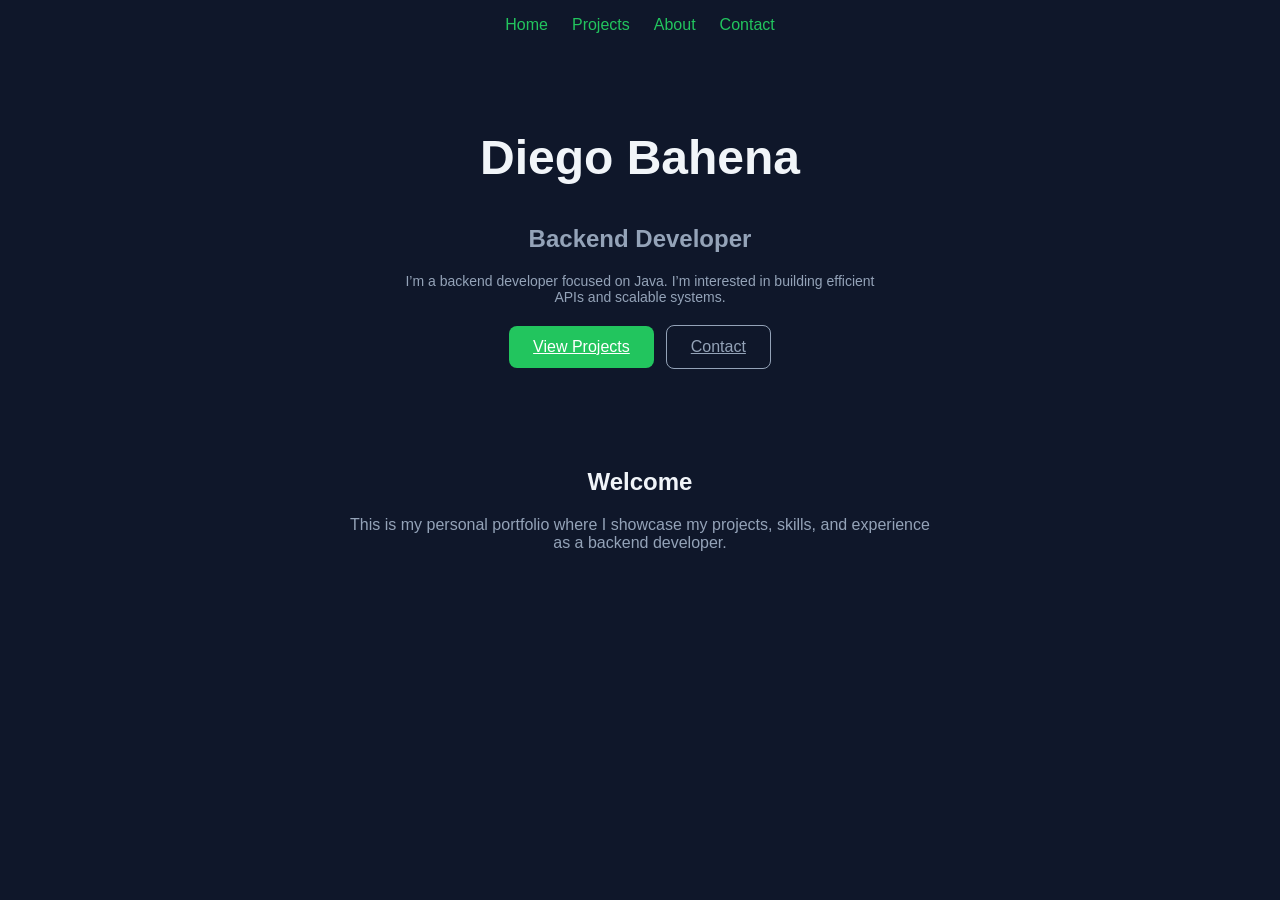
<file: index.html>
<!DOCTYPE html>
<html lang="en">
<head>
  <meta charset="UTF-8" />
  <meta name="viewport" content="width=device-width, initial-scale=1.0"/>
  <title>Diego Bahena | Portfolio</title>
  <link rel="stylesheet" href="./css/styles.css"/>
</head>
<body>

  <!-- NAVBAR -->
  <nav class="navbar">
    <a href="index.html">Home</a>
    <a href="projects.html">Projects</a>
    <a href="about.html">About</a>
    <a href="contact.html">Contact</a>
  </nav>

  <main>

    <!-- HERO -->
    <section class="hero">
      <h1>Diego Bahena</h1>
      <h2>Backend Developer</h2>

      <p>
        I’m a backend developer focused on Java. I’m interested in building efficient APIs and scalable systems.
      </p>

      <div class="buttons">
        <a href="projects.html" class="primary">View Projects</a>
        <a href="contact.html" class="secondary">Contact</a>
      </div>
    </section>

    <!-- INTRO SECTION (opcional pero recomendado) -->
    <section class="intro">
      <h2>Welcome</h2>
      <p>
        This is my personal portfolio where I showcase my projects, skills, and experience as a backend developer.
      </p>
    </section>

  </main>

</body>
</html>
</file>
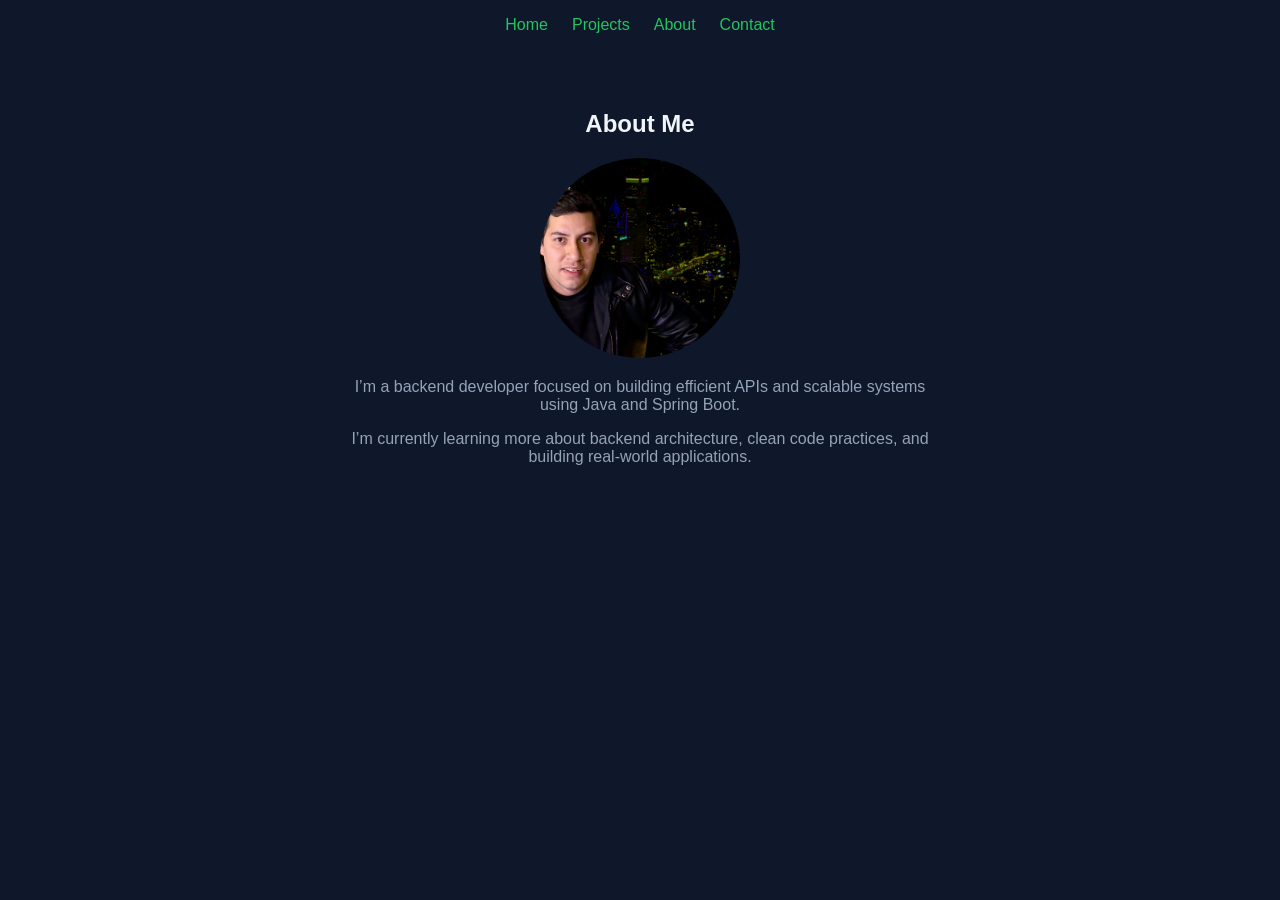
<file: about.html>
<!DOCTYPE html>
<html lang="en">
<head>
  <meta charset="UTF-8" />
  <meta name="viewport" content="width=device-width, initial-scale=1.0"/>
  <title>About | Diego Bahena</title>
  <link rel="stylesheet" href="./css/styles.css"/>
</head>
<body>

  <!-- NAVBAR -->
  <nav class="navbar">
    <a href="index.html">Home</a>
    <a href="projects.html">Projects</a>
    <a href="about.html">About</a>
    <a href="contact.html">Contact</a>
  </nav>

  <main>

    <section class="about-page">
      <h1>About Me</h1>

      <img src="./images/IMG_9358.jpg" alt="Diego Bahena">

      <p>
        I’m a backend developer focused on building efficient APIs and scalable systems using Java and Spring Boot.
      </p>

      <p>
        I’m currently learning more about backend architecture, clean code practices, and building real-world applications.
      </p>

    </section>

  </main>

</body>
</html>
</file>
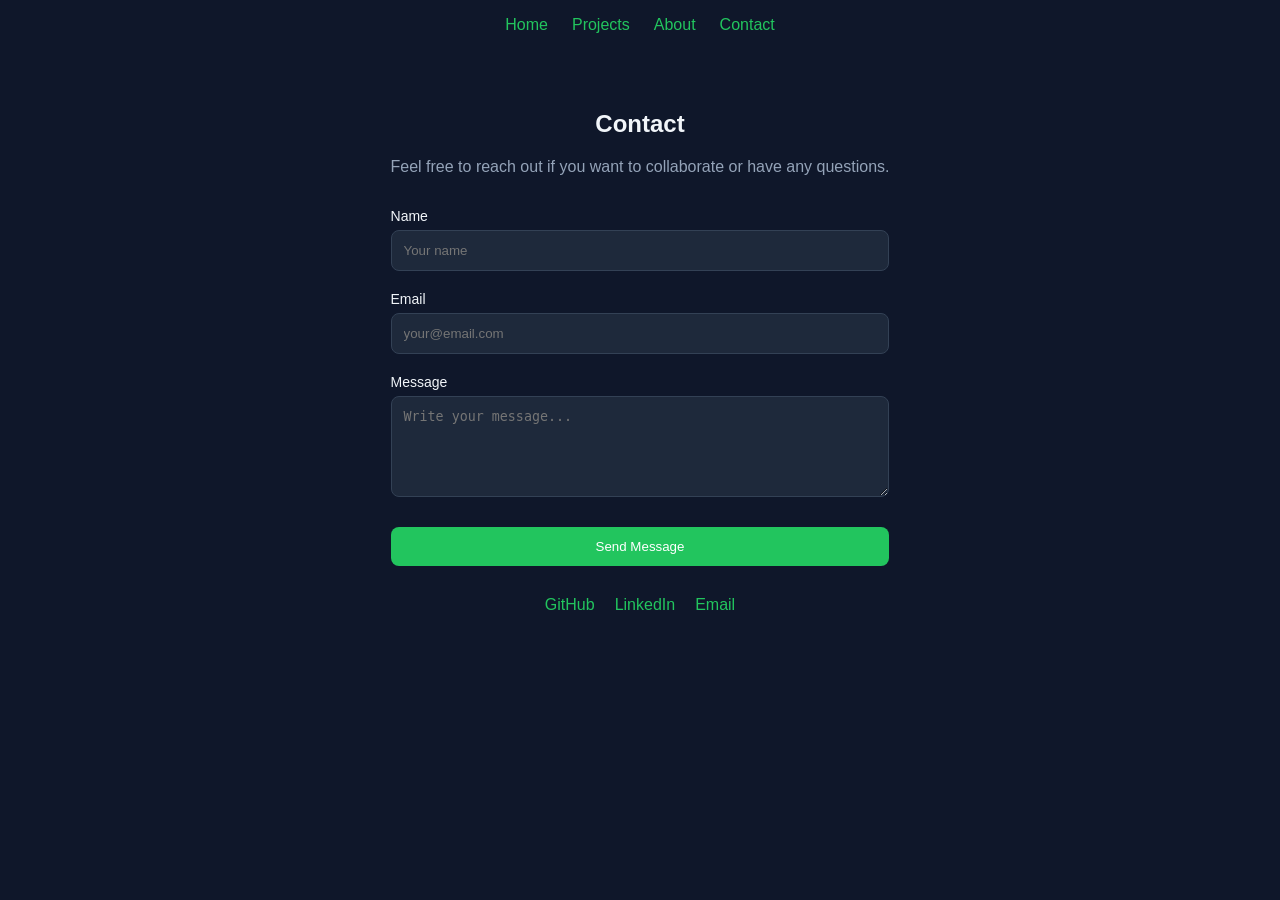
<file: contact.html>
<!DOCTYPE html>
<html lang="en">
<head>
  <meta charset="UTF-8" />
  <meta name="viewport" content="width=device-width, initial-scale=1.0"/>
  <title>Contact | Diego Bahena</title>
  <link rel="stylesheet" href="./css/styles.css"/>
</head>
<body>

  <!-- NAVBAR -->
  <nav class="navbar">
    <a href="index.html">Home</a>
    <a href="projects.html">Projects</a>
    <a href="about.html">About</a>
    <a href="contact.html">Contact</a>
  </nav>

  <main>

    <section class="contact-page">
      <h1>Contact</h1>
      <p class="contact-subtitle">
        Feel free to reach out if you want to collaborate or have any questions.
      </p>

      <!-- FORM -->
      <form class="contact-form">

        <div class="form-group">
          <label>Name</label>
          <input type="text" placeholder="Your name" required>
        </div>

        <div class="form-group">
          <label>Email</label>
          <input type="email" placeholder="your@email.com" required>
        </div>

        <div class="form-group">
          <label>Message</label>
          <textarea rows="5" placeholder="Write your message..." required></textarea>
        </div>

        <button type="submit" class="primary">Send Message</button>

      </form>

      <!-- EXTRA LINKS -->
      <div class="contact-links">
        <a href="https://github.com/" target="_blank">GitHub</a>
        <a href="https://linkedin.com/" target="_blank">LinkedIn</a>
        <a href="mailto:youremail@email.com">Email</a>
      </div>

    </section>

  </main>

</body>
</html>
</file>
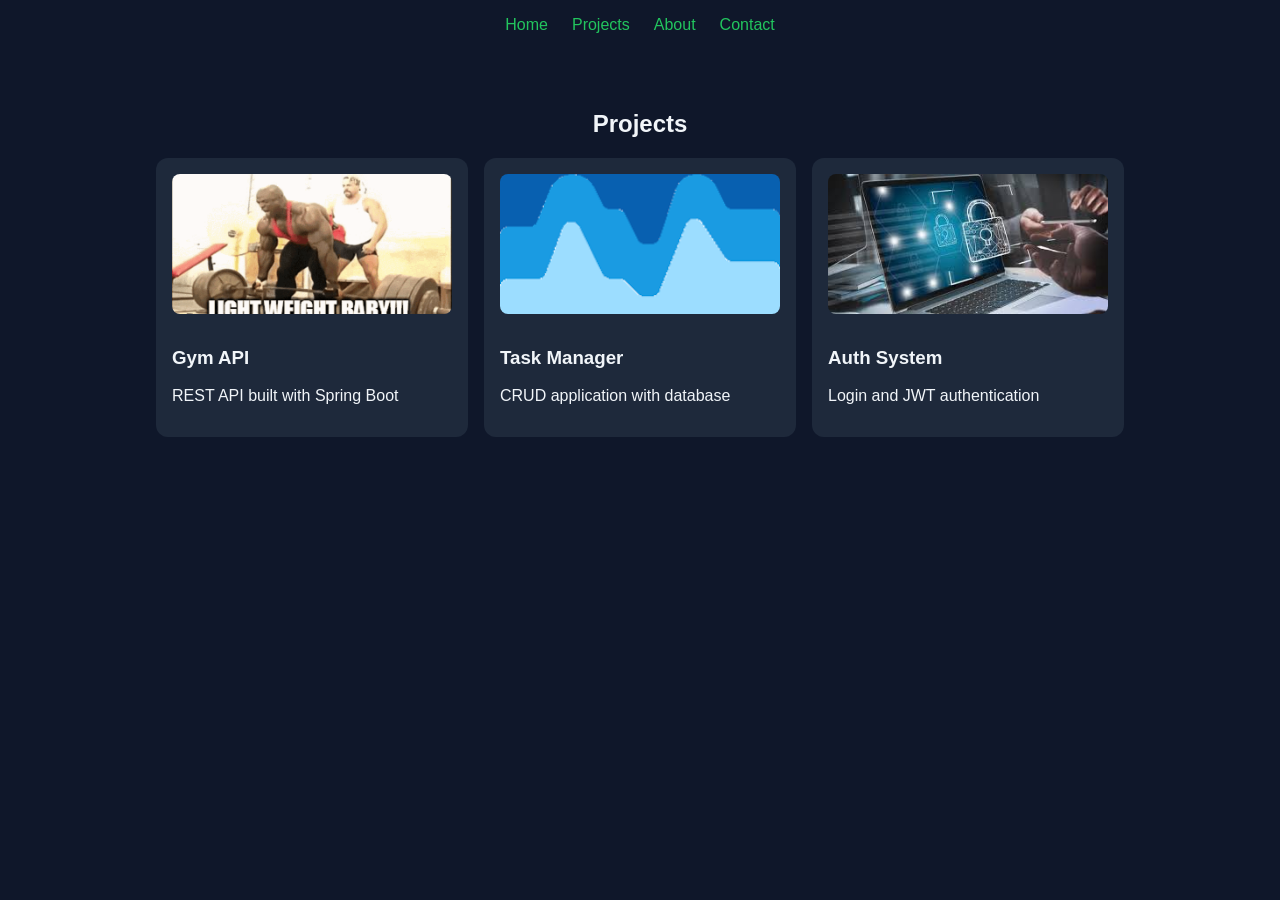
<file: projects.html>
<!DOCTYPE html>
<html lang="en">
<head>
  <meta charset="UTF-8" />
  <meta name="viewport" content="width=device-width, initial-scale=1.0"/>
  <title>Projects | Diego Bahena</title>
  <link rel="stylesheet" href="./css/styles.css"/>
</head>
<body>

  <!-- NAVBAR -->
  <nav class="navbar">
    <a href="index.html">Home</a>
    <a href="projects.html">Projects</a>
    <a href="about.html">About</a>
    <a href="contact.html">Contact</a>
  </nav>

  <main>

    <section class="projects-page">
      <h1>Projects</h1>

      <div class="cards">

        <div class="card">
          <img src="./images/light-weight.gif" alt="LightWeight baby app">
          <h3>Gym API</h3>
          <p>REST API built with Spring Boot</p>
        </div>

        <div class="card">
          <img src="./images/taskmanager.png" alt="Task Manager">
          <h3>Task Manager</h3>
          <p>CRUD application with database</p>
        </div>

        <div class="card">
          <img src="./images/auth.jpeg" alt="Login and JWT authentication">
          <h3>Auth System</h3>
          <p>Login and JWT authentication</p>
        </div>

      </div>

    </section>

  </main>

</body>
</html>
</file>
<file: css/styles.css>
/* RESET */
body {
  margin: 0;
  font-family: Arial, sans-serif;
  background: #0F172A;
  color: #F1F5F9;
}

main {
  display: flex;
  flex-direction: column;
  gap: 80px;
  padding: 40px;
}

/* NAVBAR */
.navbar {
  display: flex;
  justify-content: center;
  gap: 24px;
  padding: 16px;
}

.navbar a {
  color: #22C55E;
  text-decoration: none;
  font-weight: 500;
}

/* HERO */
.hero {
  text-align: center;
}

.hero h1 {
  font-size: 32px;
}

.hero h2 {
  color: #94A3B8;
}

.hero p {
  font-size: 14px;
  max-width: 500px;
  margin: 0 auto;
  color: #94A3B8;
}

.buttons {
  display: flex;
  flex-direction: column;
  gap: 12px;
  align-items: center;
  margin-top: 20px;
}

.primary {
  background: #22C55E;
  border: none;
  padding: 12px 24px;
  border-radius: 8px;
  color: white;
  cursor: pointer;
}

.secondary {
  background: transparent;
  border: 1px solid #94A3B8;
  padding: 12px 24px;
  border-radius: 8px;
  color: #94A3B8;
  cursor: pointer;
}

/* INTRO */
.intro {
  text-align: center;
}

.intro p {
  max-width: 600px;
  margin: 0 auto;
  color: #94A3B8;
}

/* PROJECTS */
.projects-page h1 {
  text-align: center;
}

.cards {
  display: flex;
  flex-direction: column;
  gap: 16px;
  align-items: center;
  justify-content: center;
}

.card {
  background: #1E293B;
  padding: 16px;
  border-radius: 12px;
  width: 280px;
}

.image {
  height: 120px;
  background: #334155;
  border-radius: 8px;
  margin-bottom: 10px;
}

.card img {
  width: 100%;
  height: 140px;
  object-fit: cover;
  border-radius: 8px;
  margin-bottom: 10px;
}

/* ABOUT */
.about-page {
  text-align: center;
  max-width: 600px;
  margin: 0 auto;
}

.about-page img {
  width: 200px;
  height: 200px;
  object-fit: cover;
  border-radius: 50%;
  display: block;
  margin: 20px auto;
}

.about-page p {
  color: #94A3B8;
}

/* CONTACT */
.contact-page {
  text-align: center;
  max-width: 600px;
  margin: 0 auto;
}

.contact-subtitle {
  color: #94A3B8;
  margin-bottom: 32px;
}

.contact-form {
  display: flex;
  flex-direction: column;
  gap: 20px;
}

.form-group {
  display: flex;
  flex-direction: column;
  text-align: left;
}

.form-group label {
  margin-bottom: 6px;
  font-size: 14px;
}

.form-group input,
.form-group textarea {
  padding: 12px;
  border-radius: 8px;
  border: 1px solid #334155;
  background: #1E293B;
  color: #F1F5F9;
}

.form-group input:focus,
.form-group textarea:focus {
  outline: none;
  border-color: #22C55E;
}

.contact-form button {
  margin-top: 10px;
  cursor: pointer;
}

.contact-links {
  margin-top: 30px;
  display: flex;
  justify-content: center;
  gap: 20px;
}

.contact-links a {
  color: #22C55E;
  text-decoration: none;
}

/* RESPONSIVE */
@media (min-width: 768px) {

  .cards {
    flex-direction: row;
  }

  .buttons {
    flex-direction: row;
    justify-content: center;
  }

  .hero h1 {
    font-size: 48px;
  }

}
</file>
